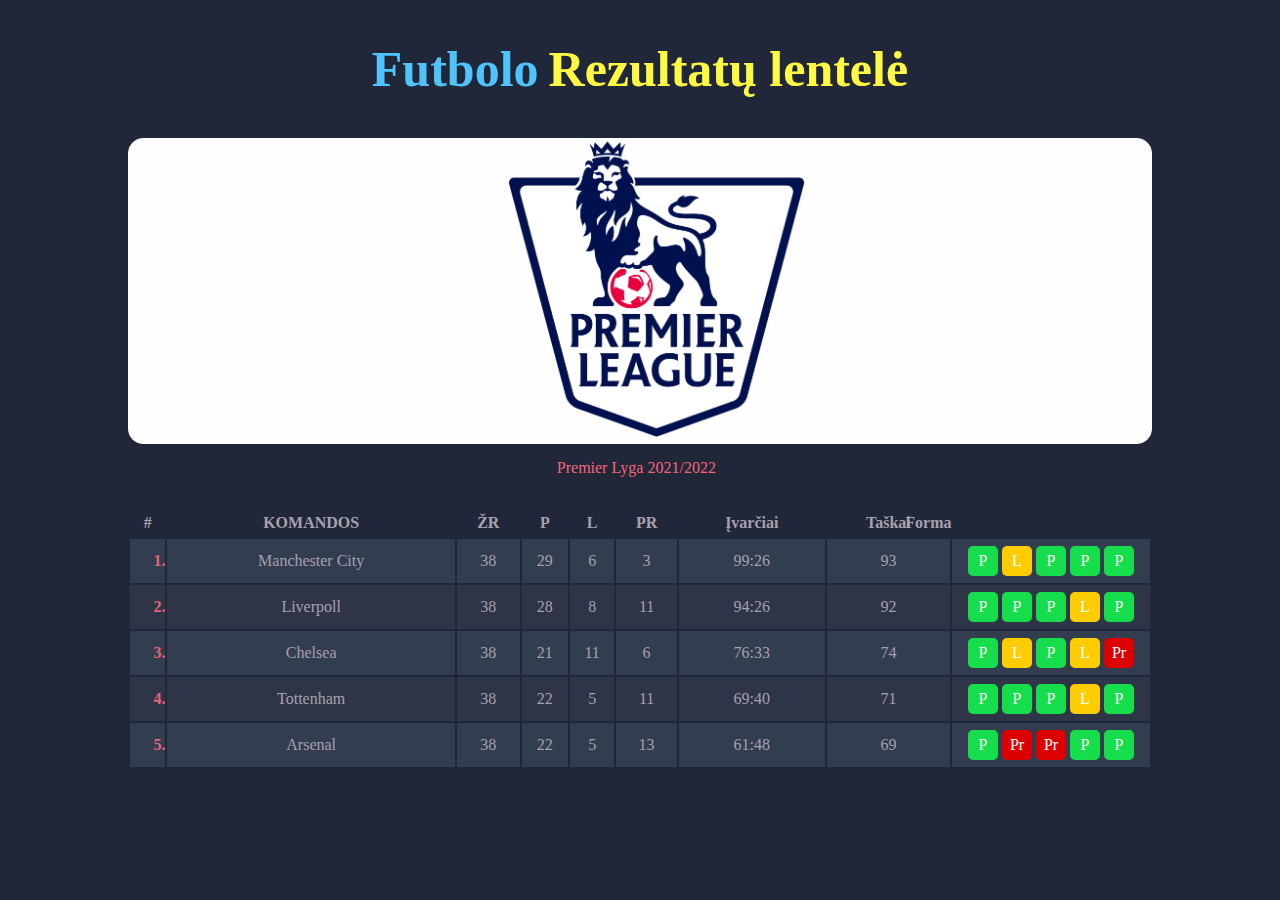
<file: index.html>
<!DOCTYPE html>
<html lang="en">
  <head>
    <meta charset="UTF-8" />
    <meta name="viewport" content="width=device-width, initial-scale=1.0" />
    <title>Rezultatai</title>
    <link rel="stylesheet" href="style.css" />
    <link rel="preconnect" href="https://fonts.googleapis.com" />
  </head>
  <body>
    <!-- Header Section -->
    <header>
      <div class="page-name">
        <h1>Rezultatų lentelė</h1>
      </div>
      <div class="page-logo">
        <img src="./images/Premier_logo.png" alt="Premier league logo" />
      </div>
      <div class="page-description">
        <a href="/livescore.html">Premier Lyga 2021/2022</a>
      </div>
    </header>

    <!-- Tablet Section -->
    <section class="main-table">
      <table>
        <thead>
          <tr>
            <th scope="col">#</th>
            <th scope="col">KOMANDOS</th>
            <th scope="col">ŽR</th>
            <th scope="col">P</th>
            <th scope="col">L</th>
            <th scope="col">PR</th>
            <th scope="col">Įvarčiai</th>
            <th scope="col">Taškai</th>
            <th scope="col" class="form">Forma</th>
          </tr>
        </thead>
        <tbody>
          <tr>
            <th scope="row" class="table-row">1.</th>
            <td>Manchester City</td>
            <td>38</td>
            <td>29</td>
            <td>6</td>
            <td>3</td>
            <td>99:26</td>
            <td>93</td>
            <td>
              <span class="form-p"><p>P</p></span>
              <span class="form-l"><p>L</p></span>
              <span class="form-p"><p>P</p></span>
              <span class="form-p"><p>P</p></span>
              <span class="form-p"><p>P</p></span>
            </td>
          </tr>
          <tr>
            <th scope="row" class="table-row">2.</th>
            <td>Liverpoll</td>
            <td>38</td>
            <td>28</td>
            <td>8</td>
            <td>11</td>
            <td>94:26</td>
            <td>92</td>
            <td>
              <span class="form-p"><p>P</p></span>
              <span class="form-p"><p>P</p></span>
              <span class="form-p"><p>P</p></span>
              <span class="form-l"><p>L</p></span>
              <span class="form-p"><p>P</p></span>
            </td>
          </tr>
          <tr>
            <th scope="row" class="table-row">3.</th>
            <td>Chelsea</td>
            <td>38</td>
            <td>21</td>
            <td>11</td>
            <td>6</td>
            <td>76:33</td>
            <td>74</td>
            <td>
              <span class="form-p"><p>P</p></span>
              <span class="form-l"><p>L</p></span>
              <span class="form-p"><p>P</p></span>
              <span class="form-l"><p>L</p></span>
              <span class="form-pr"><p>Pr</p></span>
            </td>
          </tr>
          <tr>
            <th scope="row" class="table-row">4.</th>
            <td>Tottenham</td>
            <td>38</td>
            <td>22</td>
            <td>5</td>
            <td>11</td>
            <td>69:40</td>
            <td>71</td>
            <td>
              <span class="form-p"><p>P</p></span>
              <span class="form-p"><p>P</p></span>
              <span class="form-p"><p>P</p></span>
              <span class="form-l"><p>L</p></span>
              <span class="form-p"><p>P</p></span>
            </td>
          </tr>
          <tr>
            <th scope="row" class="table-row">5.</th>
            <td>Arsenal</td>
            <td>38</td>
            <td>22</td>
            <td>5</td>
            <td>13</td>
            <td>61:48</td>
            <td>69</td>
            <td>
              <span class="form-p"><p>P</p></span>
              <span class="form-pr"><p>Pr</p></span>
              <span class="form-pr"><p>Pr</p></span>
              <span class="form-p"><p>P</p></span>
              <span class="form-p"><p>P</p></span>
            </td>
          </tr>
        </tbody>
      </table>
    </section>
  </body>
</html>
</file>
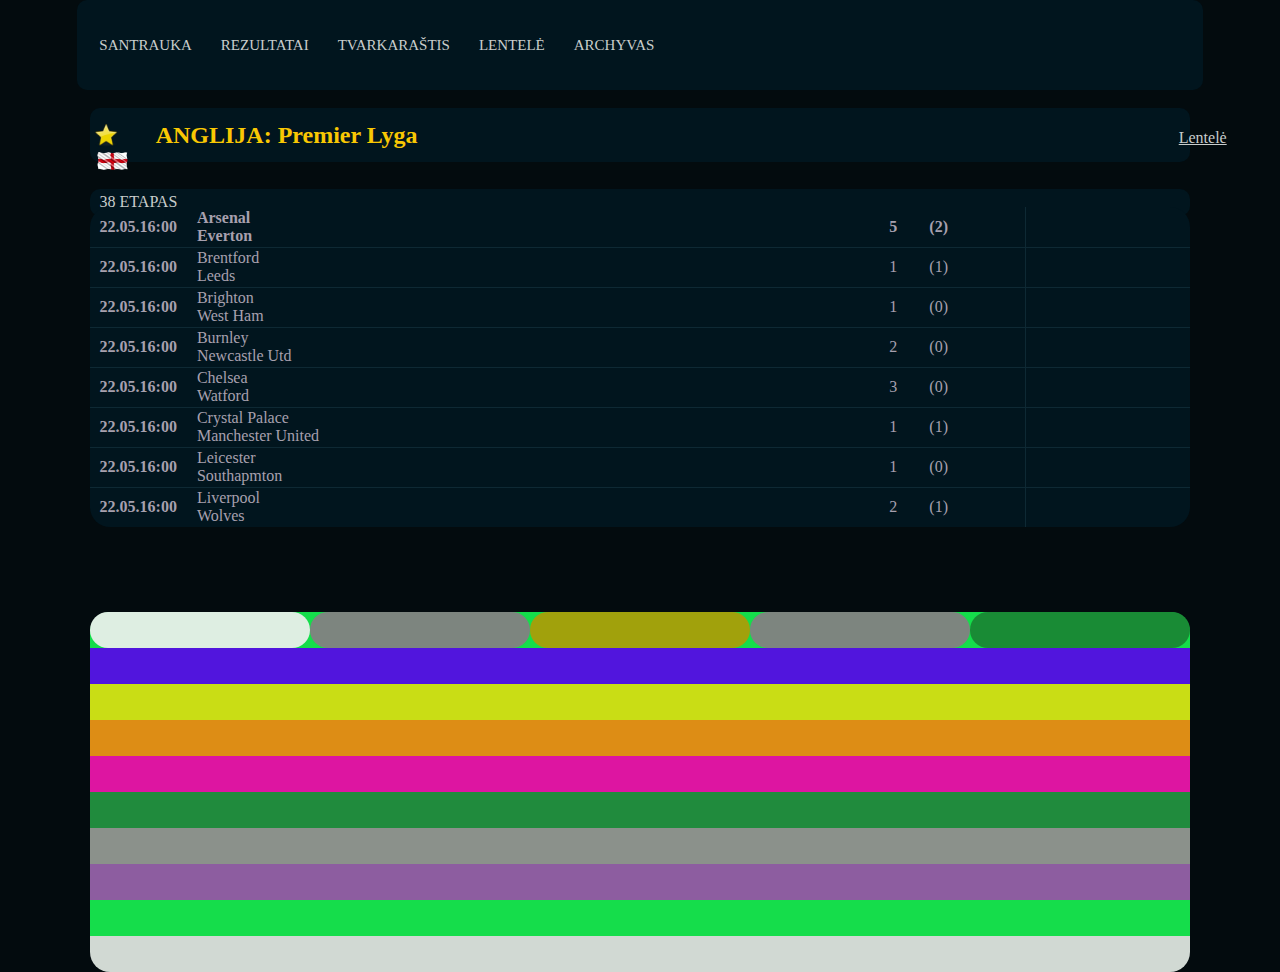
<file: livescore.html>
<!DOCTYPE html>
<html lang="en">
  <head>
    <meta charset="UTF-8" />
    <meta name="viewport" content="width=device-width, initial-scale=1.0" />
    <title>Rezultatai</title>
    <link rel="stylesheet" href="live_style.css" />
  </head>
  <body>
    <header>
      <nav class="navbar">
        <a href="#santrauka">SANTRAUKA</a>
        <a href="#rezultai">REZULTATAI</a>
        <a href="#tvarkaraštis">TVARKARAŠTIS</a>
        <a href="#lentelė">LENTELĖ</a>
        <a href="#archyvas">ARCHYVAS</a>
      </nav>
    </header>

    <section class="page-description">
      <div class="page-img">
        <img src="./images/Star.png" alt="Star" />
        <img src="./images/Eng_flag.png" alt="Flag of England" />
      </div>
      <div class="page-text">
        <h2>ANGLIJA: Premier Lyga</h2>
        <a href="/index.html">Lentelė</a>
      </div>
      <div class="page-stages">
        <p>38 ETAPAS</p>
      </div>
    </section>
    <main class="main-section">
      <table class="main-table">
        <tbody>
          <tr>
            <th scope="col">22.05.16:00</th>
            <th>
              <p>Arsenal</p>
              <p>Everton</p>
            </th>
            <th scope="col">5</th>
            <th scope="col">(2)</th>
            <th scope="col"></th>
          </tr>
          <tr>
            <th scope="row">22.05.16:00</th>
            <td>
              <p>Brentford</p>
              <p>Leeds</p>
            </td>
            <td>1</td>
            <td>(1)</td>
            <td></td>
          </tr>
          <tr>
            <th scope="row">22.05.16:00</th>
            <td>
              <p>Brighton</p>
              <p>West Ham</p>
            </td>
            <td>1</td>
            <td>(0)</td>
            <td></td>
          </tr>
          <tr>
            <th scope="row">22.05.16:00</th>
            <td>
              <p>Burnley</p>
              <p>Newcastle Utd</p>
            </td>
            <td>2</td>
            <td>(0)</td>
            <td></td>
          </tr>
          <tr>
            <th scope="row">22.05.16:00</th>
            <td>
              <p>Chelsea</p>
              <p>Watford</p>
            </td>
            <td>3</td>
            <td>(0)</td>
            <td></td>
          </tr>
          <tr>
            <th scope="row">22.05.16:00</th>
            <td>
              <p>Crystal Palace</p>
              <p>Manchester United</p>
            </td>
            <td>1</td>
            <td>(1)</td>
            <td></td>
          </tr>
          <tr>
            <th scope="row">22.05.16:00</th>
            <td>
              <p>Leicester</p>
              <p>Southapmton</p>
            </td>
            <td>1</td>
            <td>(0)</td>
            <td></td>
          </tr>
          <tr>
            <th scope="row">22.05.16:00</th>
            <td>
              <p>Liverpool</p>
              <p>Wolves</p>
            </td>
            <td>2</td>
            <td>(1)</td>
            <td></td>
          </tr>
        </tbody>
      </table>
    </main>
    <main class="without-table">
      <div class="first">
        <div class="f-first"></div>
        <div class="f-second"></div>
        <div class="f-third"></div>
        <div class="f-fourth"></div>
        <div class="f-fifth"></div>
      </div>
      <div class="second"></div>
      <div class="third"></div>
      <div class="fourth"></div>
      <div class="fifth"></div>
      <div class="sixth"></div>
      <div class="seventh"></div>
      <div class="eight"></div>
      <div class="nineth"></div>
      <div class="tenth"></div>
    </main>
  </body>
</html>
</file>
<file: style.css>
* {
  box-sizing: border-box;
  margin: 0;
  padding: 0;
}

body {
  background-color: #202739;
}

.page-name {
  color: #fff942;
  text-align: center;
  font-size: 25px;
  margin: 30px 0px 30px;
  padding: 10px 0px;
}

.page-name h1::before {
  content: "Futbolo";
  color: #4fc3fa;
  padding-right: 10px;
}

.page-logo {
  position: relative;
  left: 10%;
  background-color: #fefeff;
  border: 1px solid #fefeff;
  border-radius: 15px;
  width: 80%;
}

.page-logo img {
  height: 300px;
  position: relative;
  left: 37%;
}

.page-description {
  margin: 15px 0px 30px 0px;
}

.page-description a {
  position: relative;
  left: 43.5%;
  margin-top: 100px;
  text-decoration: none;
  color: #f96479;
}

/* Table style */

.main-table {
  position: relative;
  left: 10%;
  width: 80%;
}

.table-row {
  height: 46px;
  color: #e76379;
  text-align: right;
}

table {
  border-collapse: collapse;
  width: 100%;
  color: #a7a0ae;
}

table,
th,
td {
  height: 30px;
  border-style: solid;
  border-width: 2px;
  border-color: #202739;
  text-align: center;
}

.main-table tr:nth-child(odd) {
  background-color: #333d50;
}

.main-table tr:nth-child(even) {
  background-color: #2d3546;
}

.main-table thead tr:first-child {
  background-color: #202739;
}

.form {
  position: relative;
  right: 12%;
  width: 200px;
}

.form-p {
  position: relative;
  display: inline-block;
  background-color: #15dd4b;
  color: white;
  border-radius: 5px;
  height: 30px;
  width: 30px;
}

.form-p p {
  position: relative;
  top: 20%;
  padding: 0;
  margin: 0;
}

.form-l {
  display: inline-block;
  background-color: #fecd01;
  color: white;
  border-radius: 5px;
  height: 30px;
  width: 30px;
}

.form-l p {
  position: relative;
  top: 20%;
  padding: 0;
  margin: 0;
}

.form-pr {
  display: inline-block;
  background-color: #dc0000;
  color: white;
  border-radius: 5px;
  height: 30px;
  width: 30px;
}

.form-pr p {
  position: relative;
  top: 20%;
  padding: 0;
  margin: 0;
}
</file>
<file: live_style.css>
* {
  box-sizing: border-box;
  padding: 0;
  margin: 0;
}

body {
  background-color: #030b0e;
  width: 100%;
  height: 100%;
}

header {
  position: absolute;
  left: 6%;
  height: 10%;
  background-color: #01151e;
  width: 88%;
  border-radius: 10px;
}

.navbar {
  position: absolute;
  top: 40%;
  left: 2%;
}

.navbar a {
  color: #c9cdcc;
  text-decoration: none;
  padding-right: 25px;
  font-size: 15px;
}

.page-description {
  position: absolute;
  top: 12%;
  left: 7%;
  height: 6%;
  background-color: #01151e;
  width: 86%;
  border-radius: 10px;
}

.page-img {
  position: relative;
  width: 6%;
  display: inline-block;
  top: 25%;
}
.page-img img:first-child {
  margin-left: 5px;
  height: 25px;
  padding-top: 2px;
}

.page-img img:nth-child(2) {
  margin-left: 5px;
  height: 20px;
}

.page-text {
  position: absolute;
  display: inline-block;
  width: 80%;
  top: 25%;
}

.page-text h2 {
  display: inline-block;
  color: #f9c803;
}

.page-text a {
  position: relative;
  display: inline-block;
  color: #c9cdcc;
  left: 86%;
}

.page-stages {
  position: relative;
  top: 52%;
  height: 50%;
  background-color: #01151e;
  width: 100%;
  border-radius: 10px;
}

.page-stages p {
  color: #c9cdcc;
  margin-left: 10px;
  padding-top: 4px;
  height: 100%;
}

/* Table Style Manager */

.main-section {
  position: absolute;
  top: 23%;
  left: 7%;
  width: 86%;
}

tr:first-child {
  border-top-style: hidden;
}

th:nth-child(1) {
  border-left-style: hidden;
}

th:nth-child(8n + 1) {
  width: 5%;
  text-align: right;
  padding-left: 10px;
  border-right-style: hidden;
}

th:nth-child(8n + 2),
td:nth-child(8n + 2) {
  text-align: left;
  padding-left: 20px;
}

th:nth-child(8n + 3),
td:nth-child(8n + 3) {
  text-align: left;
  border-right-style: hidden;
  border-left-style: hidden;
}

th:nth-child(8n + 4),
td:nth-child(8n + 4) {
  text-align: left;
}

th:nth-child(8n + 5),
td:nth-child(8n + 5) {
  text-align: left;
  width: 15%;
}

td:nth-child(5),
th:nth-child(5) {
  border-right-style: hidden;
}

tr:last-child {
  border-bottom-style: hidden;
}

table {
  border-collapse: collapse;
  width: 100%;
  color: #a7a0ae;
  background-color: #01151e;
  border-radius: 20px;
}

table,
th,
td {
  height: 40px;
  border-style: solid;
  border-width: 1px;
  border-color: #0e2934;
}

/* Container Manager */

.without-table {
  position: absolute;
  top: 68%;
  left: 7%;
  width: 86%;
  height: 40%;
}

.first {
  position: relative;
  background-color: #15dd4b;
  width: 100%;
  height: 10%;
  border-top-left-radius: 20px;
  border-top-right-radius: 20px;
}

.f-first {
  position: absolute;
  background-color: #deeee2;
  height: 100%;
  width: 20%;
  border-radius: 20px;
}
.f-second {
  position: absolute;
  background-color: #7d857f;
  height: 100%;
  width: 20%;
  left: 20%;
  border-radius: 20px;
}
.f-third {
  position: absolute;
  background-color: #a1a10c;
  height: 100%;
  width: 20%;
  left: 40%;
  border-radius: 20px;
}
.f-fourth {
  position: absolute;
  background-color: #7d857f;
  height: 100%;
  width: 20%;
  left: 60%;
  border-radius: 20px;
}
.f-fifth {
  position: absolute;
  background-color: #198b35;
  height: 100%;
  width: 20%;
  left: 80%;
  border-radius: 20px;
}

.second {
  position: relative;
  background-color: #5115dd;
  width: 100%;
  height: 10%;
}

.third {
  position: relative;
  background-color: #c9dd15;
  width: 100%;
  height: 10%;
}

.fourth {
  position: relative;
  background-color: #dd8d15;
  width: 100%;
  height: 10%;
}

.fifth {
  position: relative;
  background-color: #dd15a1;
  width: 100%;
  height: 10%;
}

.sixth {
  position: relative;
  background-color: #208b3d;
  width: 100%;
  height: 10%;
}

.seventh {
  position: relative;
  background-color: #8b918b;
  width: 100%;
  height: 10%;
}

.eight {
  position: relative;
  background-color: #8d5da0;
  width: 100%;
  height: 10%;
}

.nineth {
  position: relative;
  background-color: #15dd4b;
  width: 100%;
  height: 10%;
}

.tenth {
  position: relative;
  background-color: rgb(209, 217, 211);
  width: 100%;
  height: 10%;
  border-bottom-left-radius: 20px;
  border-bottom-right-radius: 20px;
}
</file>
